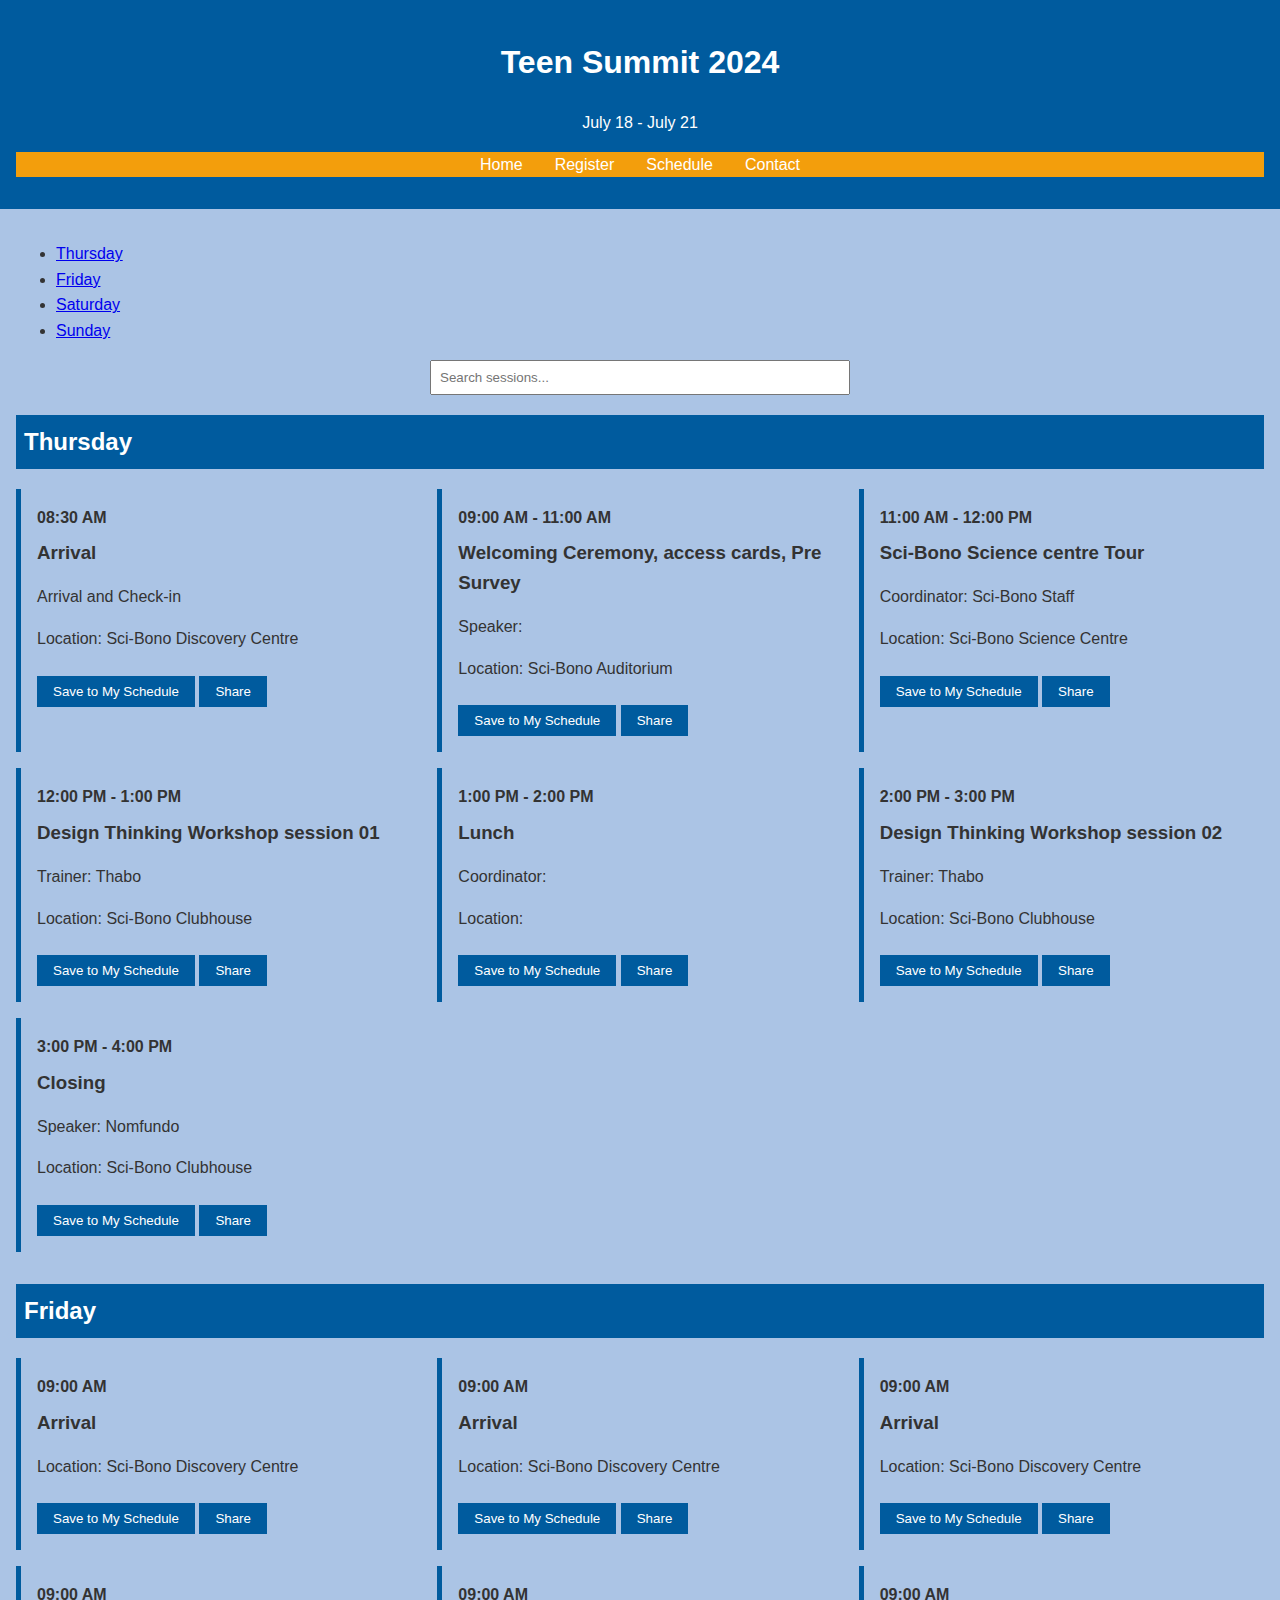
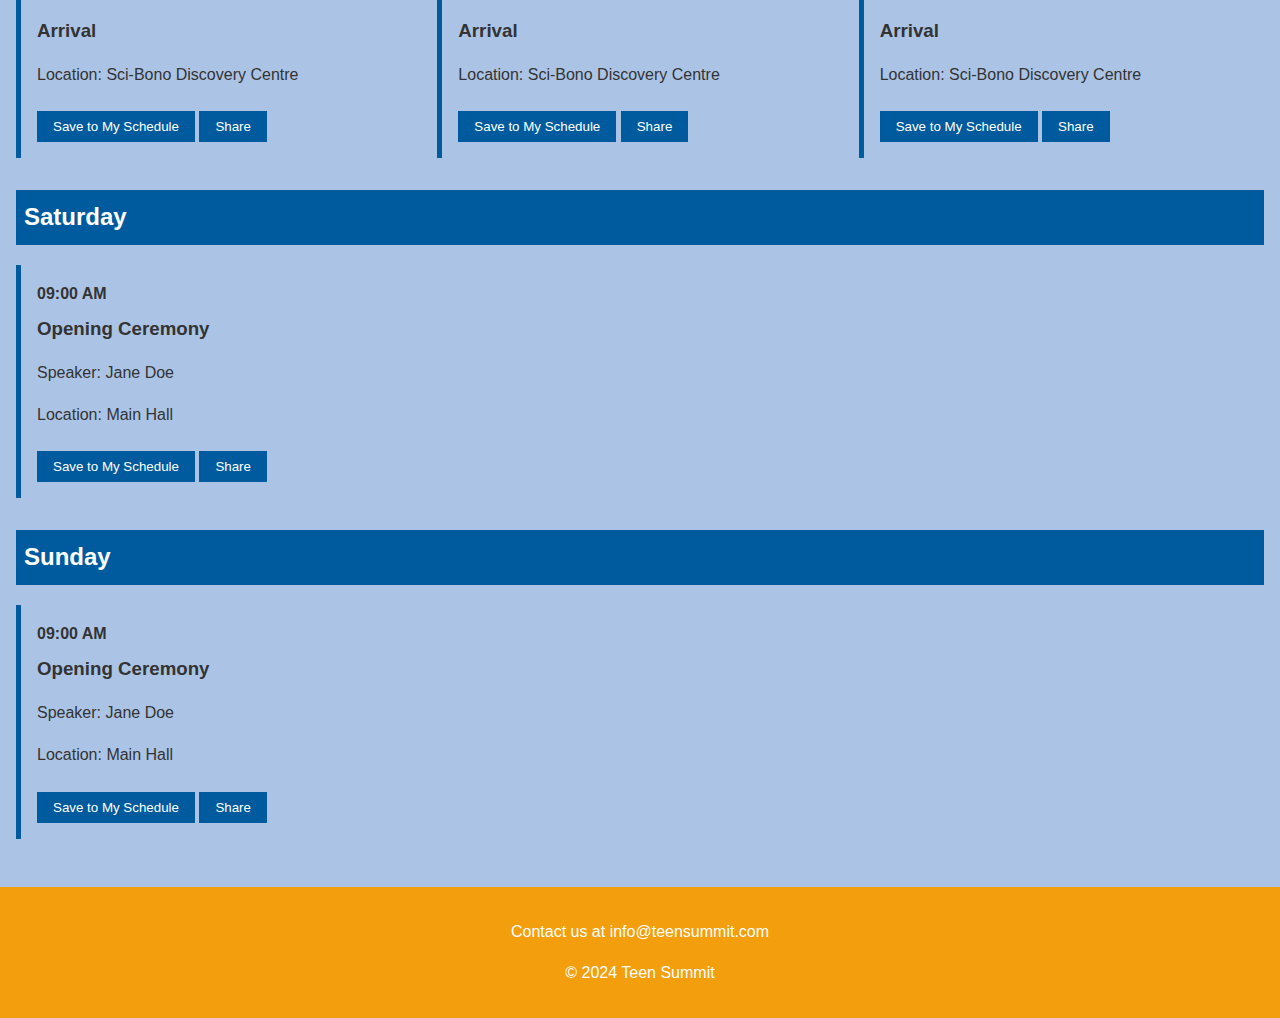
<file: SchedulePages/chatGPT/index.html>
<!DOCTYPE html>
<html lang="en">
<head>
    <meta charset="UTF-8">
    <meta name="viewport" content="width=device-width, initial-scale=1.0">
    <title>Teen Summit Schedule</title>
    <link rel="stylesheet" href="css/style.css">
    <script defer src="js/scripts.js"></script>
</head>
<body>
    <header>
        <h1>Teen Summit 2024</h1>
        <p>July 18 - July 21</p>
        <div class="menu-icon" id="menu-icon">&#9776;</div>
    
    <nav id="nav-menu">
        <i class="fas fa-bars"></i>
        <ul>
          <li class="nav-item" ><a class="nav-link active" href="#">Home</a></li>
          <li class="nav-item"><a class="nav-link" href="registerationOption.html">Register</a></li>
          <li class="nav-item"><a class="nav-link" href="#">Schedule</a></li>
          <li class="nav-item"><a class="nav-link" href="#">Contact</a></li>
        </ul>
    </nav>
</header>
    <main>
        <ul class="day-links">
            <li><a href="#thursday">Thursday</a></li>
            <li><a href="#friday">Friday</a></li>
            <li><a href="#saturday">Saturday</a></li>
            <li><a href="#sunday">Sunday</a></li>
        </ul>

        <!-- Search/filter functionality -->
        <div class="search-container">
            <input type="text" id="search" placeholder="Search sessions...">
        </div>

        <section id="thursday">
            <h2>Thursday</h2>
            <div class="schedule">
                <!-- Individual session blocks for Thursday -->
                <div class="session">
                    <time>08:30 AM</time>
                    <div class="details">
                        <h3>Arrival</h3>
                        <p>Arrival and Check-in</p>
                        <p>Location: Sci-Bono Discovery Centre</p>
                        <button class="save-session">Save to My Schedule</button>
                        <button class="share-session">Share</button>
                    </div>
                </div>
                <div class="session">
                    <time>09:00 AM - 11:00 AM</time>
                    <div class="details">
                        <h3>Welcoming Ceremony, access cards, Pre Survey</h3>
                        <p>Speaker: </p>
                        <p>Location: Sci-Bono Auditorium</p>
                        <button class="save-session">Save to My Schedule</button>
                        <button class="share-session">Share</button>
                    </div>
                </div>
                <div class="session">
                    <time>11:00 AM - 12:00 PM</time>
                    <div class="details">
                        <h3>Sci-Bono Science centre Tour</h3>
                        <p>Coordinator: Sci-Bono Staff</p>
                        <p>Location: Sci-Bono Science Centre</p>
                        <button class="save-session">Save to My Schedule</button>
                        <button class="share-session">Share</button>
                    </div>
                </div>
                <div class="session">
                    <time>12:00 PM - 1:00 PM</time>
                    <div class="details">
                        <h3>Design Thinking Workshop session 01</h3>
                        <p>Trainer: Thabo </p>
                        <p>Location: Sci-Bono Clubhouse</p>
                        <button class="save-session">Save to My Schedule</button>
                        <button class="share-session">Share</button>
                    </div>
                </div>
                <div class="session">
                    <time>1:00 PM - 2:00 PM</time>
                    <div class="details">
                        <h3>Lunch</h3>
                        <p>Coordinator: </p>
                        <p>Location: </p>
                        <button class="save-session">Save to My Schedule</button>
                        <button class="share-session">Share</button>
                    </div>
                </div>
                <div class="session">
                    <time>2:00 PM - 3:00 PM</time>
                    <div class="details">
                        <h3>Design Thinking Workshop session 02</h3>
                        <p>Trainer: Thabo </p>
                        <p>Location: Sci-Bono Clubhouse</p>
                        <button class="save-session">Save to My Schedule</button>
                        <button class="share-session">Share</button>
                    </div>
                </div>
                <div class="session">
                    <time>3:00 PM - 4:00 PM</time>   
                    <div class="details">
                        <h3>Closing</h3>
                        <p>Speaker: Nomfundo</p>
                        <p>Location: Sci-Bono Clubhouse</p>
                        <button class="save-session">Save to My Schedule</button>
                        <button class="share-session">Share</button>
                    </div>
                </div>
                <!-- End of Thursday schedule -->
            </div>
        </section>

        <section id="friday">
            <h2>Friday</h2>
            <div class="schedule">
                <!-- Individual session blocks for friday -->
                <div class="session">
                    <time>09:00 AM</time>
                    <div class="details">
                        <h3>Arrival</h3>
                        <!-- <p>Speaker: Jane Doe</p> -->
                        <p>Location: Sci-Bono Discovery Centre</p>
                        <button class="save-session">Save to My Schedule</button>
                        <button class="share-session">Share</button>
                    </div>
                </div>
                <div class="session">
                    <time>09:00 AM</time>
                    <div class="details">
                        <h3>Arrival</h3>
                        <!-- <p>Speaker: Jane Doe</p> -->
                        <p>Location: Sci-Bono Discovery Centre</p>
                        <button class="save-session">Save to My Schedule</button>
                        <button class="share-session">Share</button>
                    </div>
                </div>
                <div class="session">
                    <time>09:00 AM</time>
                    <div class="details">
                        <h3>Arrival</h3>
                        <!-- <p>Speaker: Jane Doe</p> -->
                        <p>Location: Sci-Bono Discovery Centre</p>
                        <button class="save-session">Save to My Schedule</button>
                        <button class="share-session">Share</button>
                    </div>
                </div>
                <div class="session">
                    <time>09:00 AM</time>
                    <div class="details">
                        <h3>Arrival</h3>
                        <!-- <p>Speaker: Jane Doe</p> -->
                        <p>Location: Sci-Bono Discovery Centre</p>
                        <button class="save-session">Save to My Schedule</button>
                        <button class="share-session">Share</button>
                    </div>
                </div>
                <div class="session">
                    <time>09:00 AM</time>
                    <div class="details">
                        <h3>Arrival</h3>
                        <!-- <p>Speaker: Jane Doe</p> -->
                        <p>Location: Sci-Bono Discovery Centre</p>
                        <button class="save-session">Save to My Schedule</button>
                        <button class="share-session">Share</button>
                    </div>
                </div>
                <div class="session">
                    <time>09:00 AM</time>
                    <div class="details">
                        <h3>Arrival</h3>
                        <!-- <p>Speaker: Jane Doe</p> -->
                        <p>Location: Sci-Bono Discovery Centre</p>
                        <button class="save-session">Save to My Schedule</button>
                        <button class="share-session">Share</button>
                    </div>
                </div>
                <!-- Add more session blocks as needed -->
            </div>
        </section>

        <section id="saturday">
            <h2>Saturday</h2>
            <div class="schedule">
                <!-- Individual session blocks for Thursday -->
                <div class="session">
                    <time>09:00 AM</time>
                    <div class="details">
                        <h3>Opening Ceremony</h3>
                        <p>Speaker: Jane Doe</p>
                        <p>Location: Main Hall</p>
                        <button class="save-session">Save to My Schedule</button>
                        <button class="share-session">Share</button>
                    </div>
                </div>
                <!-- Add more session blocks as needed -->
            </div>
        </section>

        <section id="sunday">
            <h2>Sunday</h2>
            <div class="schedule">
                <!-- Individual session blocks for Thursday -->
                <div class="session">
                    <time>09:00 AM</time>
                    <div class="details">
                        <h3>Opening Ceremony</h3>
                        <p>Speaker: Jane Doe</p>
                        <p>Location: Main Hall</p>
                        <button class="save-session">Save to My Schedule</button>
                        <button class="share-session">Share</button>
                    </div>
                </div>
                <!-- Add more session blocks as needed -->
            </div>
        </section>

        <!-- Repeat sections for Friday, Saturday, and Sunday -->
    </main>


    

    <footer>
        <p>Contact us at info@teensummit.com</p>
        <p>&copy; 2024 Teen Summit</p>
    </footer>
</body>
</html>
</file>
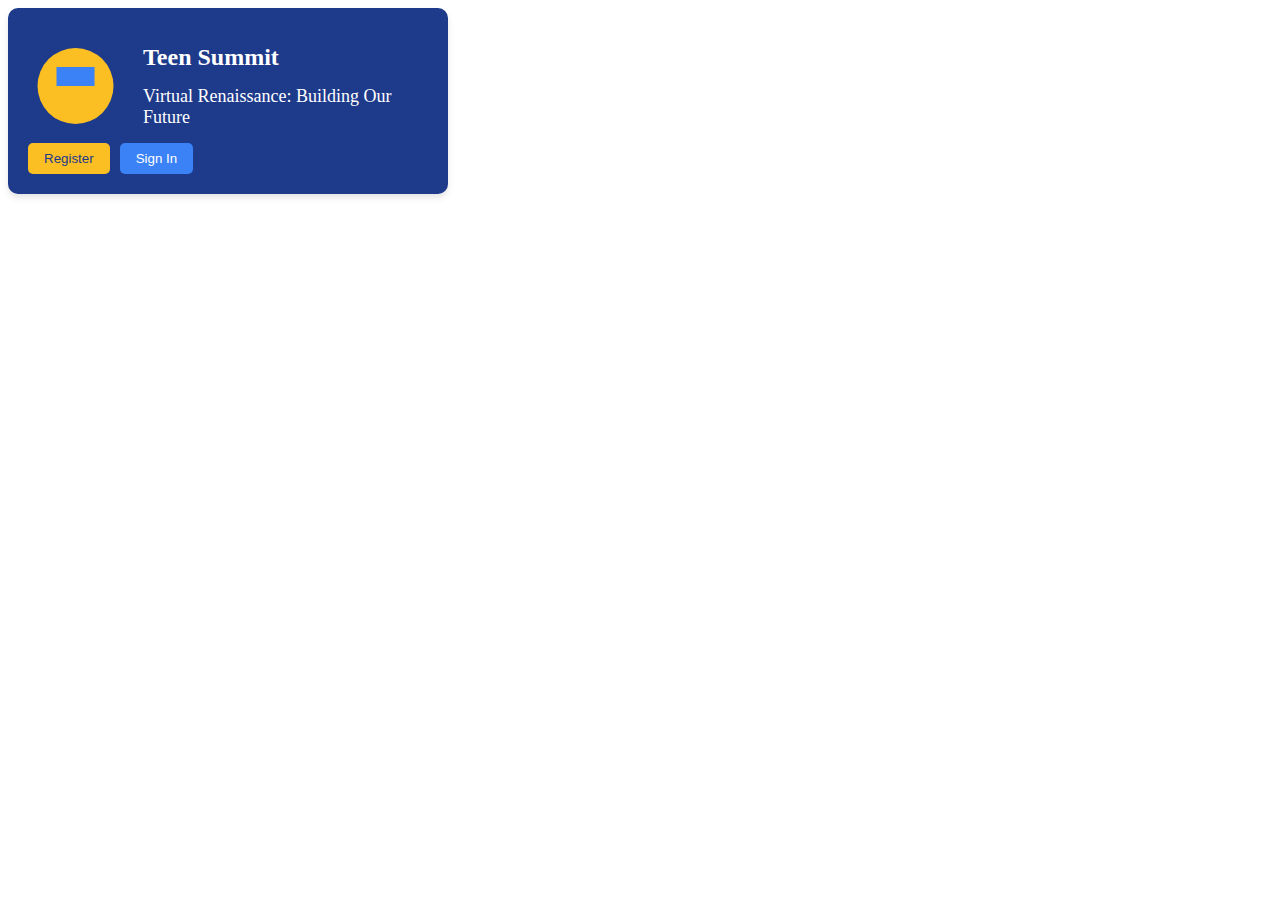
<file: SchedulePages/claude/index.html>
<!DOCTYPE html>
<html lang="en">
<head>
    <meta charset="UTF-8">
    <meta name="viewport" content="width=device-width, initial-scale=1.0">
    <title>Teen Summit Card</title>
    <style>
        .card {
            background-color: #1e3a8a;
            color: white;
            padding: 20px;
            border-radius: 10px;
            max-width: 400px;
            box-shadow: 0 4px 6px rgba(0, 0, 0, 0.1);
        }

        .card-content {
            display: flex;
            align-items: center;
        }

        .card-image {
            width: 100px;
            height: 100px;
            margin-right: 20px;
        }

        .card-text h1 {
            font-size: 24px;
            margin-bottom: 5px;
        }

        .card-text h2 {
            font-size: 18px;
            font-weight: normal;
            margin-bottom: 15px;
        }

        .card-buttons {
            display: flex;
            justify-content: flex-start;
            gap: 10px;
        }

        .card-buttons button {
            padding: 8px 16px;
            border: none;
            border-radius: 5px;
            cursor: pointer;
        }

        .register-btn {
            background-color: #fbbf24;
            color: #1e3a8a;
        }

        .signin-btn {
            background-color: #3b82f6;
            color: white;
        }
    </style>
</head>
<body>
    <div class="card">
        <div class="card-content">
            <svg class="card-image" viewBox="0 0 100 100">
                <!-- Replace with your own SVG content -->
                <circle cx="50" cy="50" r="40" fill="#fbbf24"/>
                <rect x="30" y="30" width="40" height="20" fill="#3b82f6"/>
            </svg>
            <div class="card-text">
                <h1>Teen Summit</h1>
                <h2>Virtual Renaissance: Building Our Future</h2>
            </div>
        </div>
        <div class="card-buttons">
            <button class="register-btn">Register</button>
            <button class="signin-btn">Sign In</button>
        </div>
    </div>
</body>
</html>
</file>
<file: SchedulePages/chatGPT/css/style.css>
/* styles.css */

:root {
    --primary-color: #005B9E;
    --secondary-color: #F39E0C;
    --background-color: #ABC4E5;
    --text-color: #333;
    --light-text-color: #fff;
    --hover-color: #9747FF;
    --font-family: 'Arial', sans-serif;
    --font-size: 16px;
    --line-height: 1.6;
}

body {
    font-family: var(--font-family);
    font-size: var(--font-size);
    line-height: var(--line-height);
    color: var(--text-color);
    margin: 0;
    padding: 0;
    background-color: var(--background-color);
}

header {
    background: var(--primary-color);
    color: var(--light-text-color);
    text-align: center;
    padding: 1rem;
    position: relative;
}

.menu-icon {
    display: none;
    font-size: 2rem;
    cursor: pointer;
    position: absolute;
    top: 1rem;
    right: 1rem;
    color: var(--light-text-color);
}

nav {
    background: var(--secondary-color);
}

nav ul {
    list-style: none;
    padding: 0;
    display: flex;
    justify-content: center;
}

nav ul li {
    margin: 0 1rem;
}

nav ul li a {
    color: var(--light-text-color);
    text-decoration: none;
}

main {
    padding: 1rem;
}

section {
    margin-bottom: 2rem;
}

h2 {
    background: var(--primary-color);
    color: var(--light-text-color);
    padding: 0.5rem;
}

.schedule {
    display: grid;
    grid-template-columns: 1fr;
    gap: 1rem;
}

.session {
    background: var(--background-color);
    border-left: 5px solid var(--primary-color);
    padding: 1rem;
    display: flex;
    flex-direction: column;
}

.session:hover {
    background: var(--primary-color);
    color: var(--light-text-color);
}

.session time {
    font-weight: bold;
    margin-bottom: 0.5rem;
}

.session .details h3 {
    margin: 0;
}

footer {
    background: var(--secondary-color);
    color: var(--light-text-color);
    text-align: center;
    padding: 1rem;
}

@media (min-width: 600px) {
    .schedule {
        grid-template-columns: 1fr 1fr;
    }
}

@media (min-width: 900px) {
    .schedule {
        grid-template-columns: 1fr 1fr 1fr;
    }
}

/* Additional features */
.search-container {
    text-align: center;
    margin: 1rem 0;
}

#search {
    padding: 0.5rem;
    width: 80%;
    max-width: 400px;
}

.save-session, .share-session {
    margin-top: 0.5rem;
    background: var(--primary-color);
    color: var(--light-text-color);
    border: none;
    padding: 0.5rem 1rem;
    cursor: pointer;
}

.save-session:hover, .share-session:hover {
    background: var(--hover-color);
}

/* Collapsible sessions for mobile */
@media (max-width: 599px) {
    .session .details {
        display: none;
    }

    .session.active .details {
        display: block;
    }
}

/* Hide navigation and show menu icon on smaller screens */
@media (max-width: 599px) {
    nav {
        display: none;
    }

    .menu-icon {
        display: block;
    }

    #nav-menu.active {
        display: block;
    }

    nav ul {
        flex-direction: column;
        align-items: center;
    }

    nav ul li {
        margin: 0.5rem 0;
    }
}
</file>
